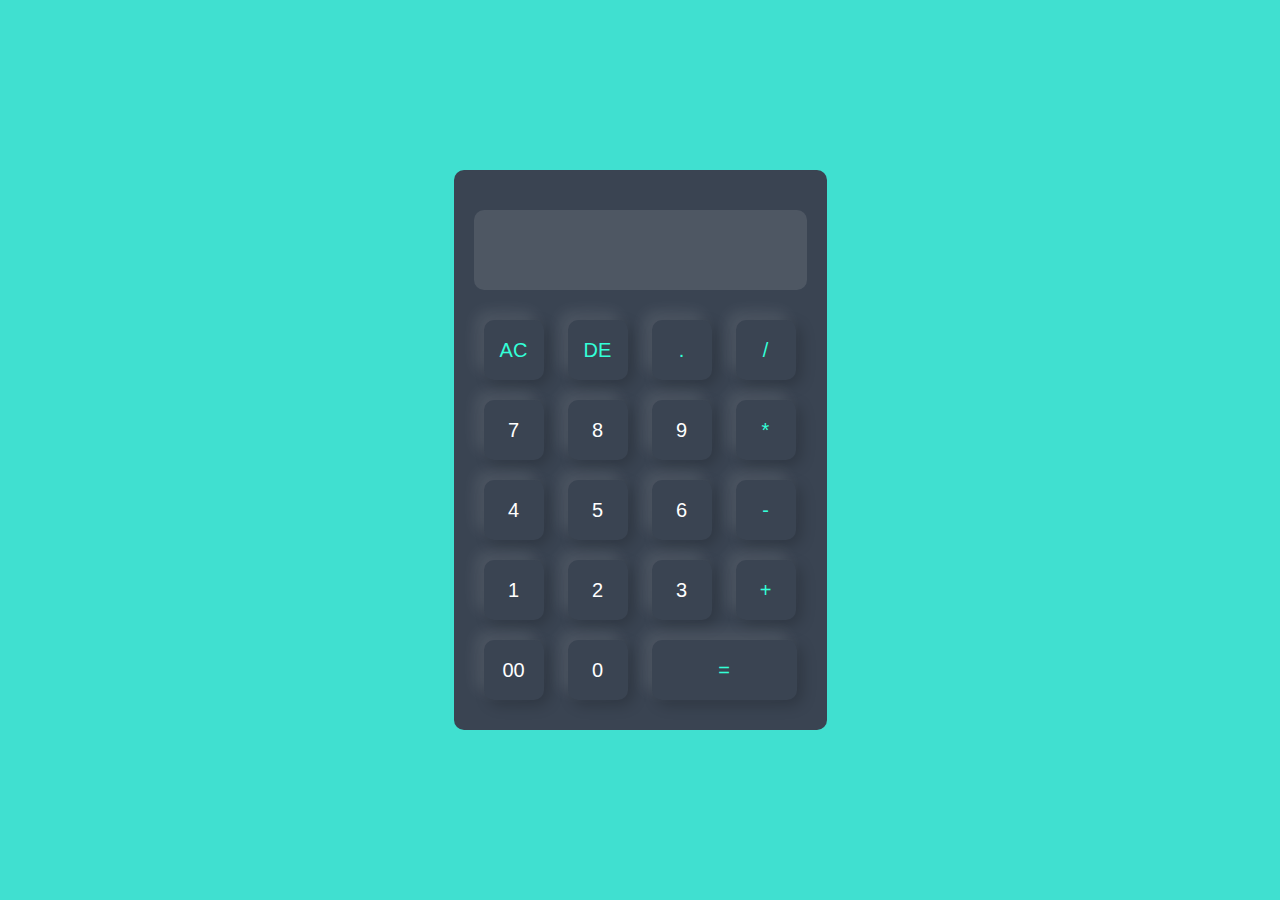
<file: Calculator/index.html>
<!DOCTYPE html>
<html lang="en">

<head>
    <meta charset="UTF-8" />
    <meta name="viewport" content="width=device-width, initial-scale=1.0" />
    <title>Calculator</title>
    <link rel="stylesheet" href="style.css" />
</head>

<body>
    <div class="container">
        <div class="calculator">
            <form action="">
                <div class="display">
                    <input type="text" name="display" id="display" />
                </div>
                <div>
                    <input type="button" value="AC" onclick="display.value = ''" class="operator"/>
                    <input type="button" value="DE" onclick="display.value = display.value.toString().slice(0,-1)" class="operator"/>
                    <input type="button" value="." onclick="display.value += '.'" class="operator"/>
                    <input type="button" value="/" onclick="display.value += '/'" class="operator"/>
                </div>
                <div>
                    <input type="button" value="7" onclick="display.value += '7'"/>
                    <input type="button" value="8" onclick="display.value += '8'"/>
                    <input type="button" value="9" onclick="display.value += '9'"/>
                    <input type="button" value="*" onclick="display.value += '*'" class="operator"/>
                </div>
                <div>
                    <input type="button" value="4" onclick="display.value += '4'"/>
                    <input type="button" value="5" onclick="display.value += '5'"/>
                    <input type="button" value="6" onclick="display.value += '6'"/>
                    <input type="button" value="-" onclick="display.value += '-'" class="operator"/>
                </div>
                <div>
                    <input type="button" value="1" onclick="display.value += '1'"/>
                    <input type="button" value="2" onclick="display.value += '2'"/>
                    <input type="button" value="3" onclick="display.value += '3'"/>
                    <input type="button" value="+" onclick="display.value += '+'" class="operator"/>
                </div>
                <div>
                    <input type="button" value="00" onclick="display.value += '00'"/>
                    <input type="button" value="0" onclick="display.value += '0'"/>
                    <input type="button" value="=" onclick="display.value = eval(display.value)" class="equals operator"/>
                </div>
            </form>
        </div>
    </div>
</body>

</html>
</file>
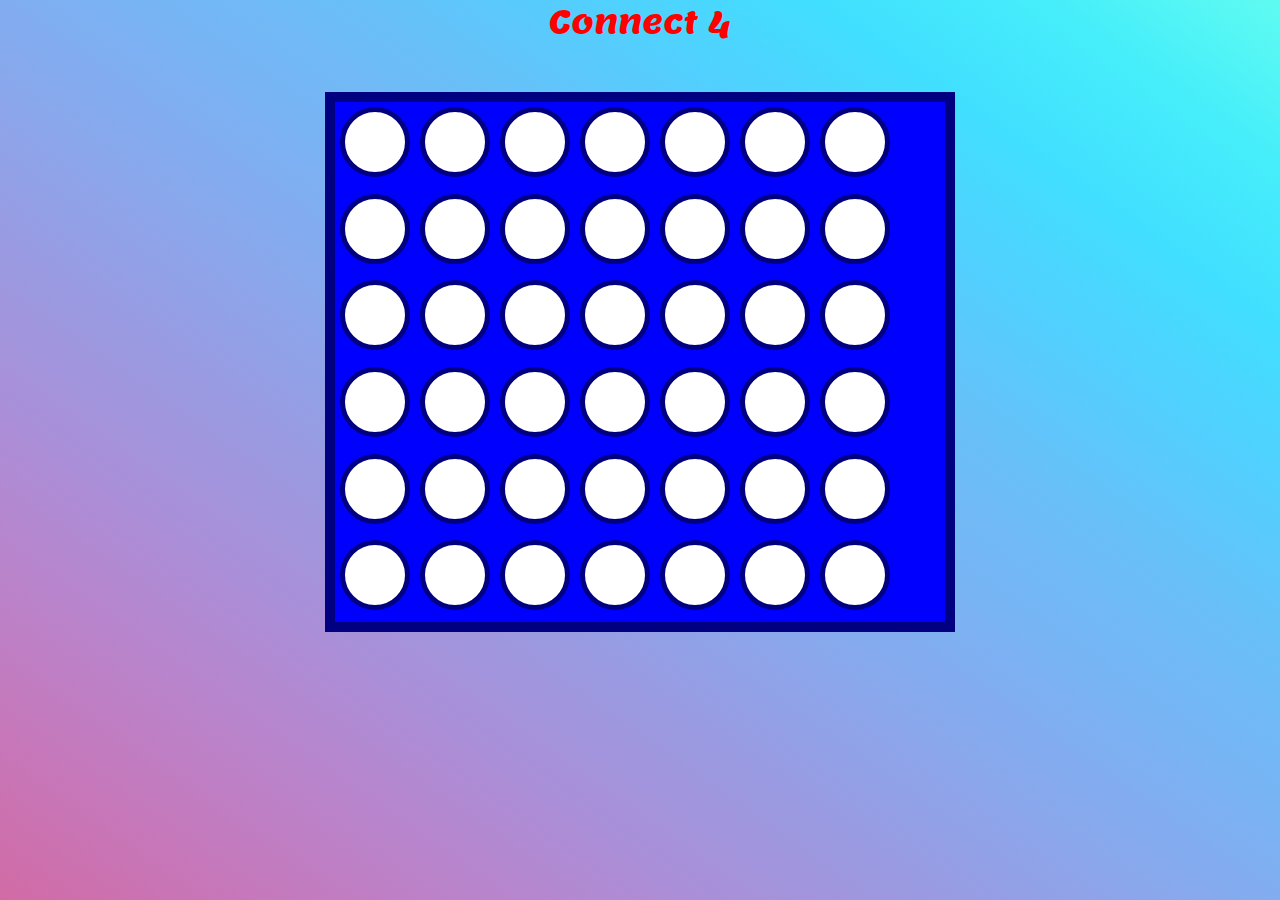
<file: Connect4/index.html>
<!DOCTYPE html>
<html lang="en">

<head>
    <meta charset="UTF-8">
    <meta http-equiv="X-UA-Compatible" content="IE=edge">
    <meta name="viewport" content="width=device-width, initial-scale=1.0, user-scalable=no">
    <title>Connect 4</title>
    <link rel="stylesheet" href="style.css">
    <link rel="preconnect" href="https://fonts.googleapis.com">
    <link rel="preconnect" href="https://fonts.gstatic.com" crossorigin>
    <link href="https://fonts.googleapis.com/css2?family=Lemon&display=swap" rel="stylesheet">
</head>

<body>
    <h1>Connect 4</h1>
    <h2 id="winner"></h2>
    <div id="board"></div>
    <script src="script.js"></script>
</body>

</html>
</file>
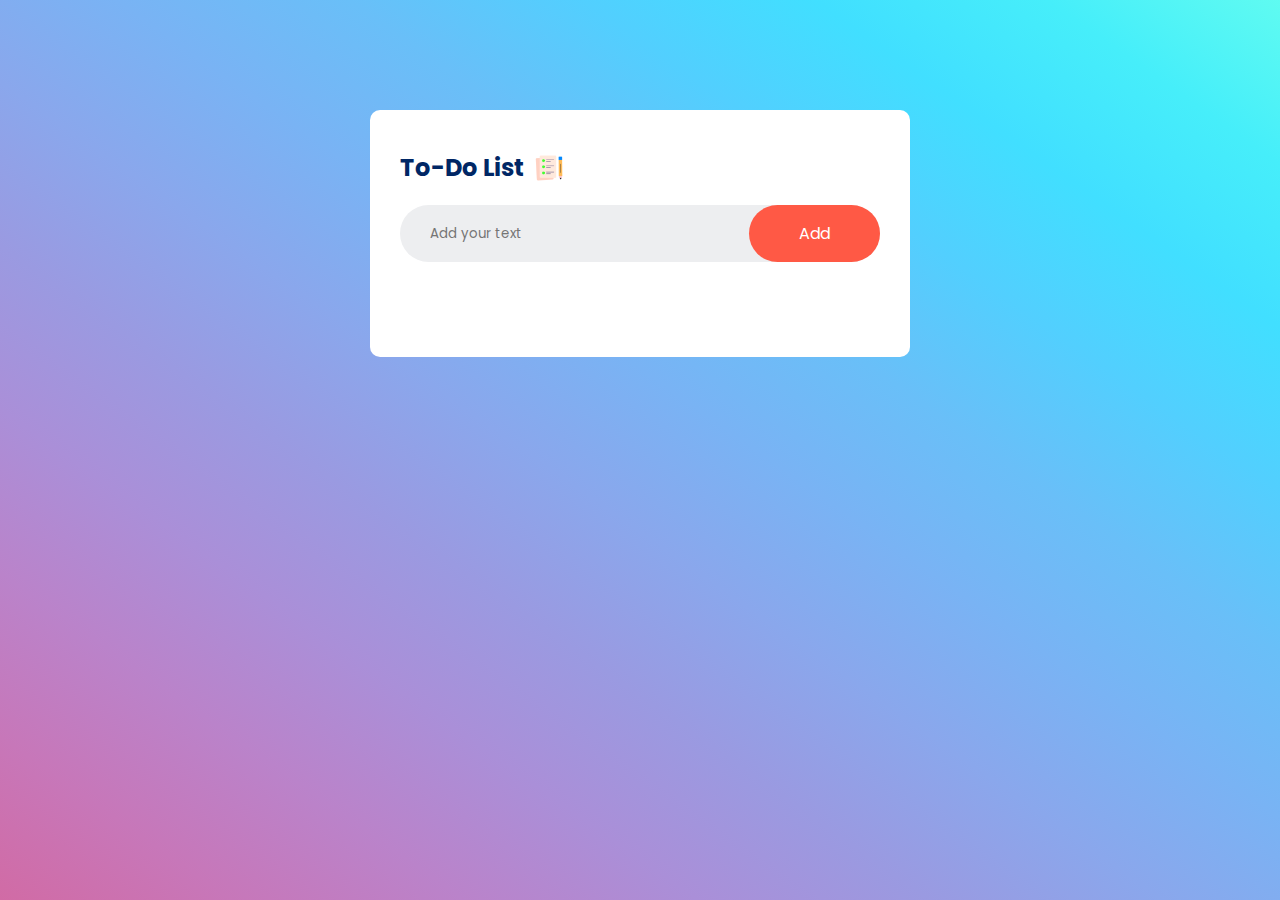
<file: ToDo/index.html>
<!DOCTYPE html>
<html lang="en">
<head>
    <meta charset="UTF-8">
    <meta name="viewport" content="width=device-width, initial-scale=1.0">
    <title>To-Do-List</title>
    <link rel="stylesheet" href="style.css">
</head>
<body>
    <div class="container">
        <div class="todo-app">
            <h2>To-Do List <img src="images/icon.png" alt="Icon"></h2>
            <div class="row">
                <input type="text" id="input-box" placeholder="Add your text">
                <button onclick="addTask()">Add</button>
            </div>
            <ul id="list-container">
            
            </ul>
        </div>
    </div>

    <script src="script.js"></script>
</body>
</html>
</file>
<file: Calculator/style.css>
* {
    margin: 0;
    padding: 0;
    box-sizing: border-box;
}

input {
    border: 0;
    outline: 0;
    height: 60px;
    width: 60px;
    margin: 10px;
    border-radius: 10px;
    box-shadow: -8px -8px 15px rgba(255, 255, 255, 0.1), 5px 5px 15px rgba(0, 0, 0, 0.2);
    background: transparent;
    color: #fff;
    font-size: 20px;
    cursor: pointer;
}

.container {
    background-color: turquoise;
    height: 100vh;
    width: 100vw;
    display: flex;
    justify-content: center;
    align-items: center;
}

.calculator {
    background-color: #3a4452;
    padding: 20px;
    border-radius: 10px;
}

.display {
    display: flex;
    justify-content: flex-end;
    margin: 20px 0;
    background-color: rgba(255, 255, 255, 0.1);
    border-radius: 10px;
}

form .display input {
    text-align: right;
    flex: 1;
    font-size: 45px;
    box-shadow: none;
}

.equals {
    width: 145px;
}

.operator {
    color: #33ffd8;
}
</file>
<file: Connect4/style.css>
* {
    margin: 0;
    padding: 0;
    box-sizing: border-box;
}

body {
    background-image: linear-gradient(to right top, #d16ba5, #c777b9, #ba83ca, #aa8fd8, #9a9ae1, #8aa7ec, #79b3f4, #69bff8, #52cffe, #41dfff, #46eefa, #5ffbf1);    font-family: "Lemon", Helvetica, sans-serif;
    text-align: center;
    height: 100vh;
}

h1 {
    font-weight: 400;
    color: red;
}

#board {
    height: 540px;
    width: 630px;
    background-color: blue;
    border: 10px solid navy;
    margin: 50px auto;
    display: flex;
    flex-wrap: wrap;
}

.tile {
    height: 70px;
    width: 70px;
    margin: 5px;
    background-color: white;
    border-radius: 50%;
    border: 5px solid navy;
}

.red-piece {
    background-color: red;
}

.yellow-piece {
    background-color: yellow;
}
</file>
<file: ToDo/style.css>
@import url('https://fonts.googleapis.com/css2?family=Poppins&display=swap');


*{
    margin: 0;
    padding: 0;
    font-family: "Poppins",sans-serif ;
    box-sizing: border-box;
}

.container{
    width: 100%;
    min-height: 100vh;
    background-image: linear-gradient(to right top, #d16ba5, #c777b9, #ba83ca, #aa8fd8, #9a9ae1, #8aa7ec, #79b3f4, #69bff8, #52cffe, #41dfff, #46eefa, #5ffbf1);
    padding: 10px;
}

.todo-app{
    width: 100%;
    max-width: 540px;
    background: #fff;
    margin: 100px auto 20px;
    padding: 40px 30px 70px;
    border-radius: 10px;
}

.todo-app h2{
    color: #002765;
    display: flex;
    align-items: center;
    margin-bottom: 20px;
}

.todo-app h2 img{
    width: 30px;
    margin-left: 10px;
}

.row{
    display: flex;
    align-items: center;
    justify-content: space-between;
    background-color: #edeef0;
    border-radius: 30px;
    padding-left: 20px;
    margin-bottom: 25px;
}

input{
    flex: 1;
    border: none;
    outline: none;
    background: transparent;
    padding: 10px;
    font-weight: 14px;
}

button{
    border: none;
    outline: none;
    background: #ff5945;
    color: #fff;
    padding: 16px 50px;
    font-size: 16px;
    cursor: pointer;
    border-radius: 40px;
}

ul li{
    list-style: none;
    font-size: 17px;
    padding: 12px 8px 12px 50px;
    user-select: none;
    cursor: pointer;
    position: relative;
}

ul li::before{
    content: " ";
    position: absolute;
    height: 28px;
    width: 28px;
    border-radius: 50%;
    background-image: url(images/unchecked.png);
    background-size: cover;
    background-position: center;
    top: 12px;
    left: 8px;

}

#list-container li.checked{
    color: #555;
    text-decoration: line-through;
}

ul li.checked::before{
    background-image: url(images/checked.png);
}

ul li span{
    position: absolute;
    right: 0;
    top: 5px;
    width: 40px;
    height: 40px;
    font-size: 22px;
    color: #555;
    line-height: 40px;
    text-align: center;
    border-radius: 50%;
}

ul li span:hover{
    background-color: #edeef0;
}
</file>
